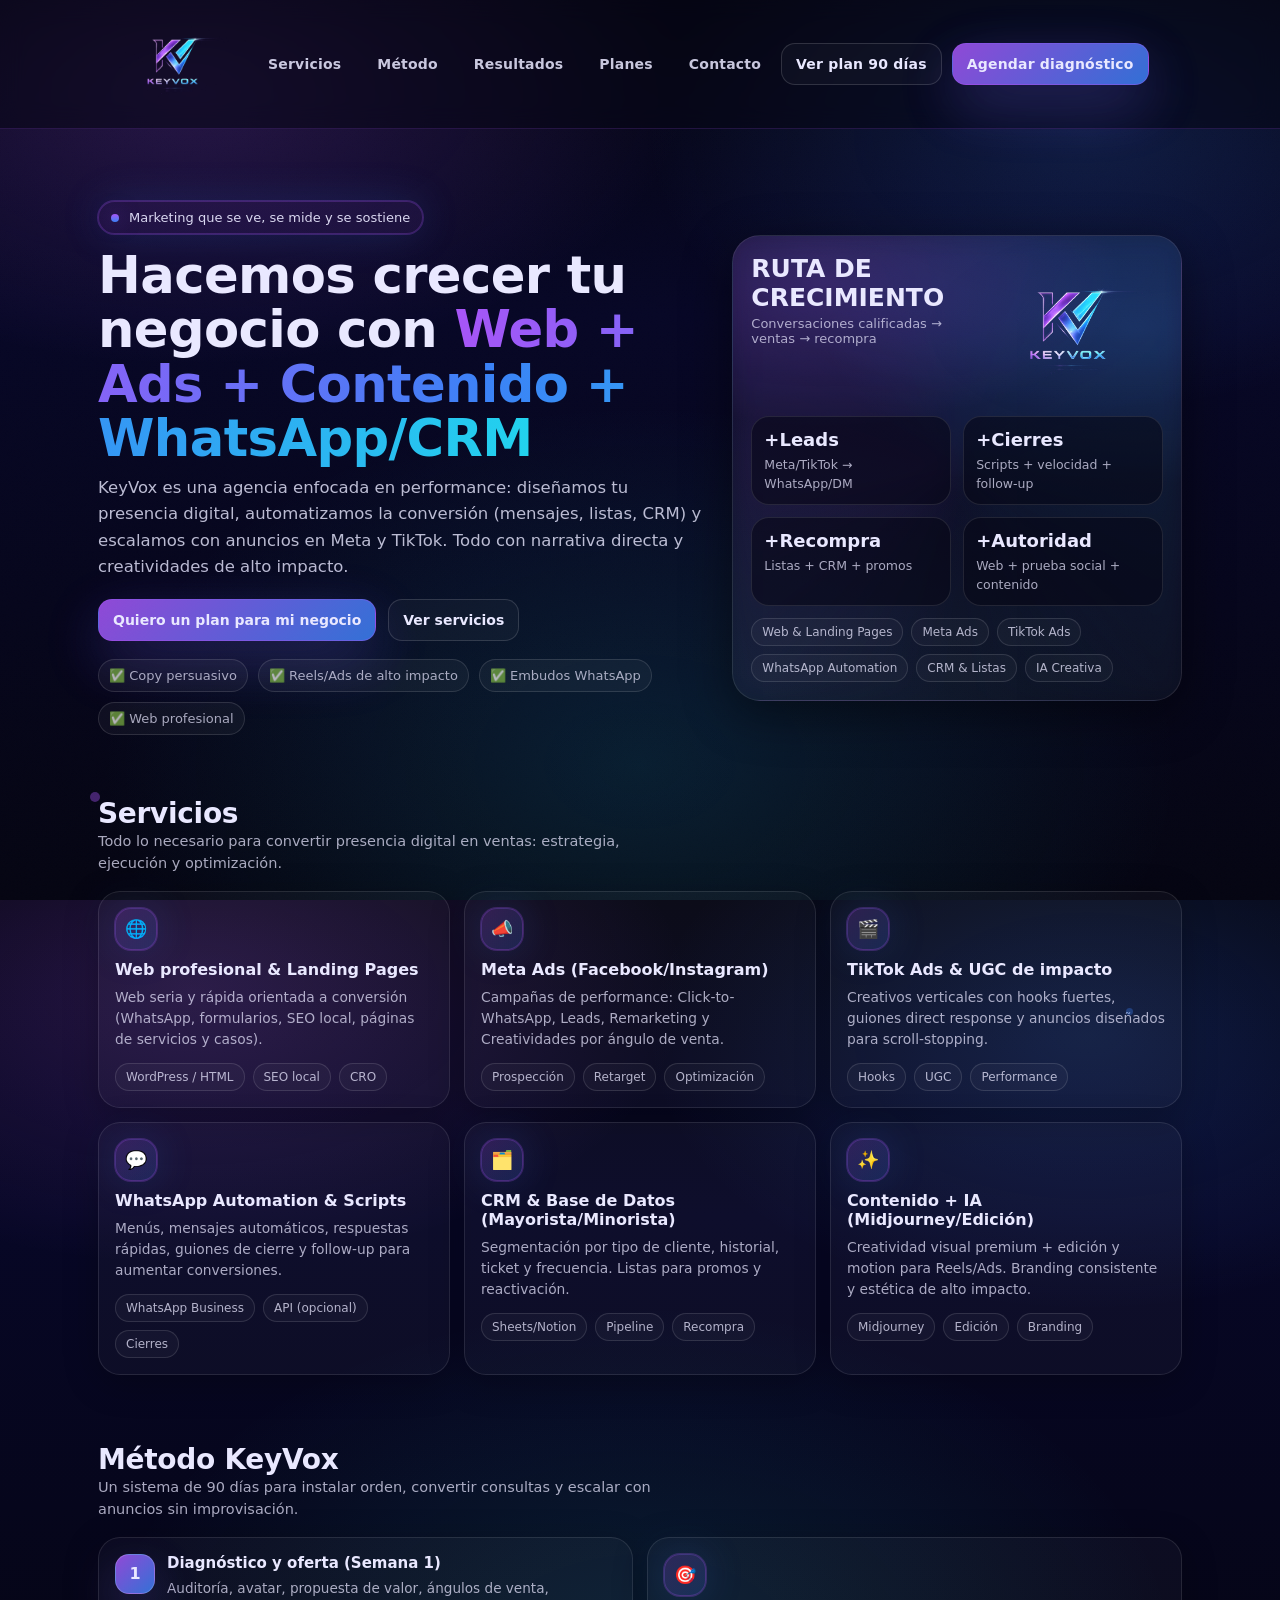
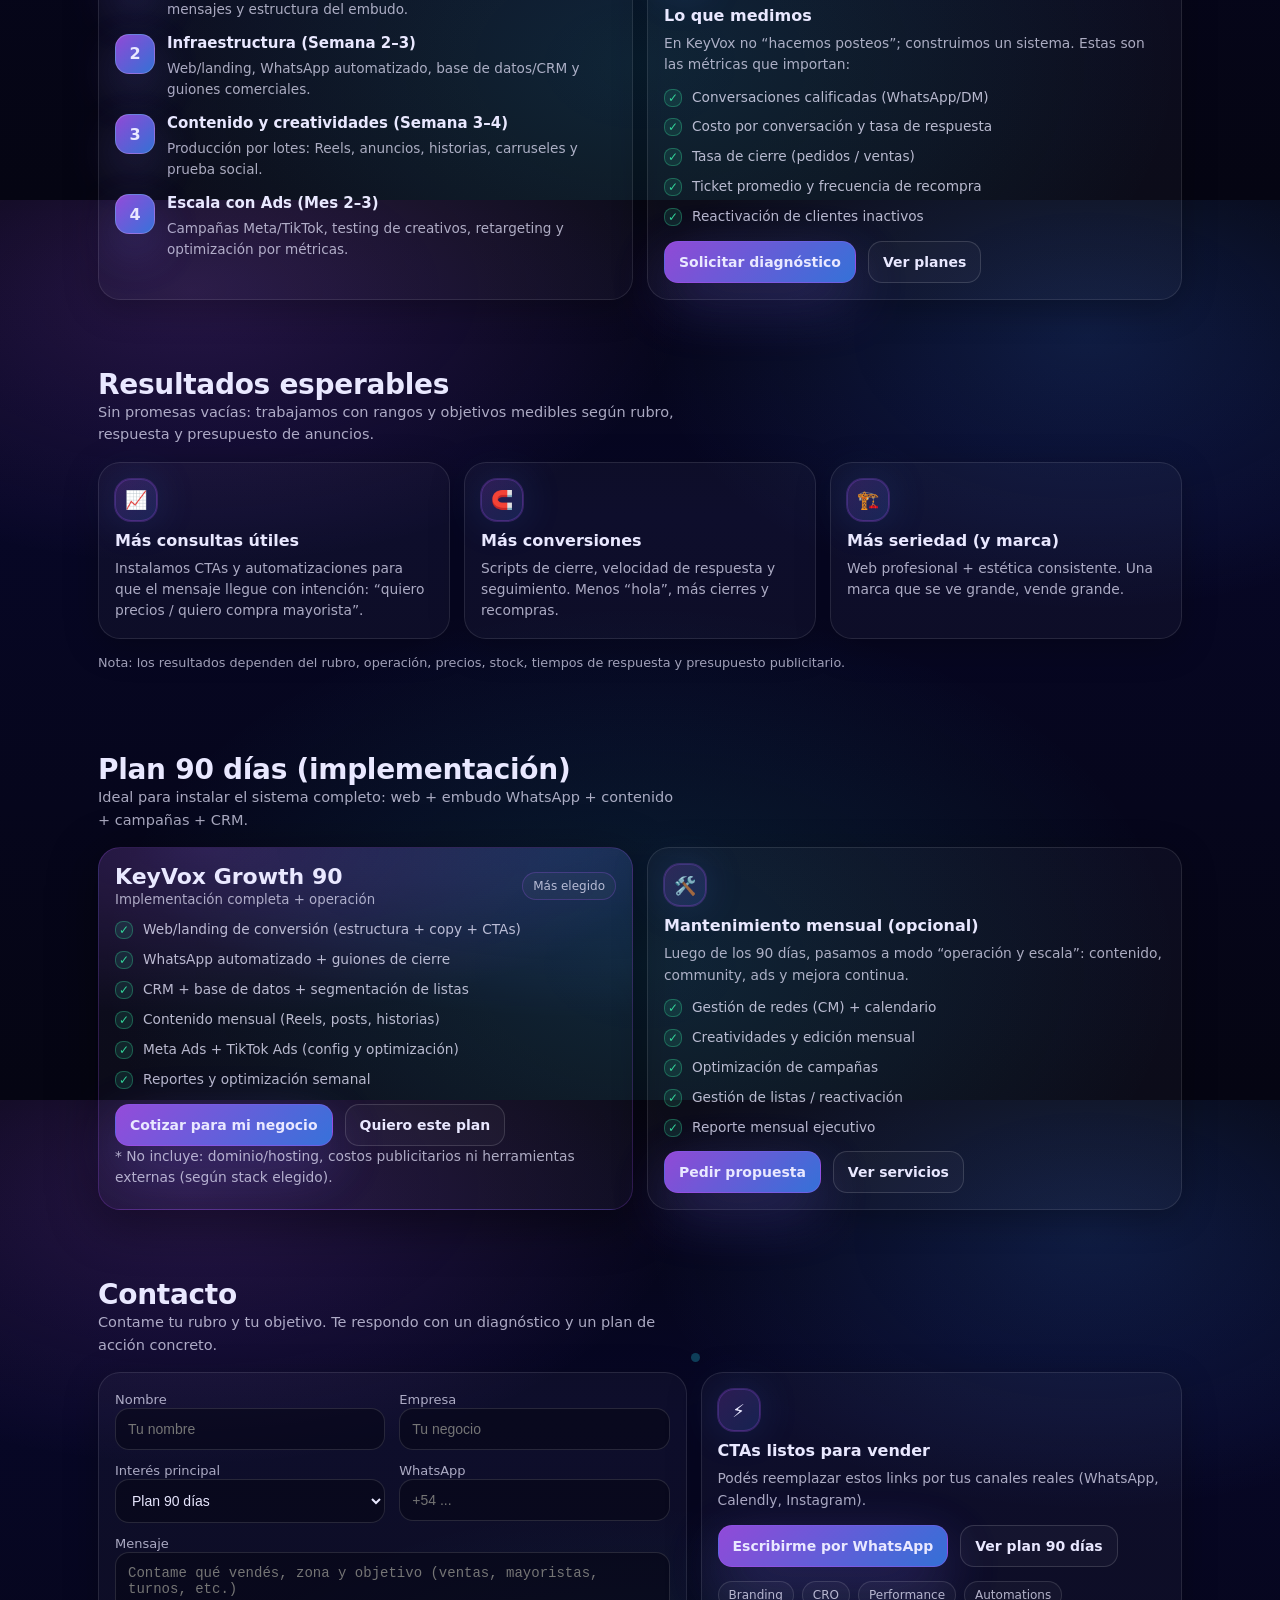
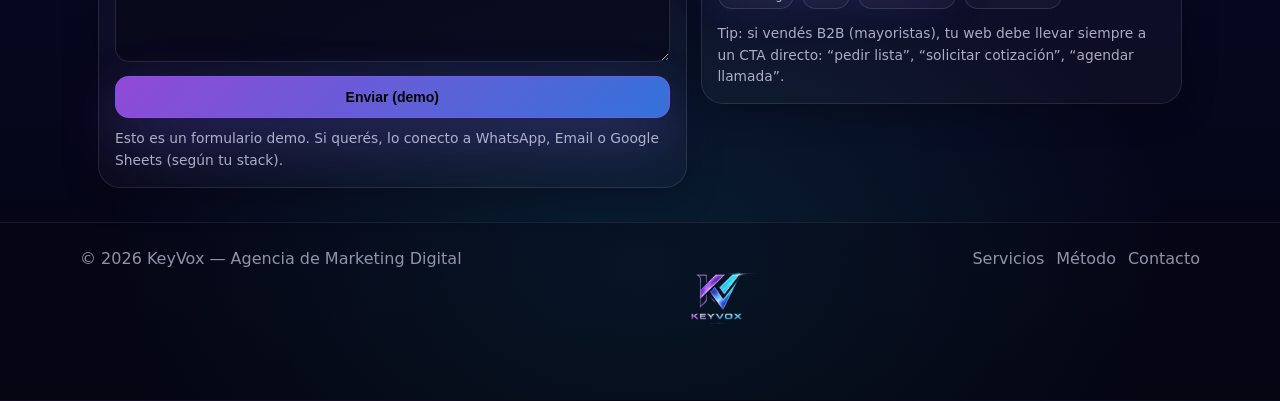
<file: keyvox.html>
<!doctype html>
<html lang="es">
<head>

  <meta charset="utf-8" />
  <meta name="viewport" content="width=device-width,initial-scale=1" />
  <meta name="description" content="KeyVox - Agencia de marketing digital. Web, Ads, WhatsApp, CRM, contenido con IA y crecimiento medible." />
  <link rel="icon" type="image/png" href="keyvoxlogo.png">
  <link rel="icon" type="image/png" sizes="32x32" href="keyvoxlogo.png">
  <link rel="icon" type="image/png" sizes="16x16" href="keyvoxlogo.png">
  <link rel="apple-touch-icon" sizes="180x180" href="keyvoxlogo.png">

  <title>KeyVox | Agencia de Marketing Digital</title>

  <style>
    :root{
      --bg:#060615;
      --card:#0b0b1f;
      --text:#e9e8ff;
      --muted:#b9b6e6;
      --lila:#a855f7;
      --azul:#3b82f6;
      --cian:#22d3ee;
      --ok:#34d399;
      --warn:#f59e0b;
      --danger:#fb7185;

      --ring: 0 0 0 1px rgba(168,85,247,.25), 0 0 40px rgba(59,130,246,.18);
      --shadow: 0 12px 50px rgba(0,0,0,.45);
      --radius: 22px;
      --radius2: 28px;
      --max: 1120px;
    }

    *{box-sizing:border-box}
    html,body{height:100%}
    body{
      margin:0;
      font-family: ui-sans-serif, system-ui, -apple-system, Segoe UI, Roboto, Arial, "Helvetica Neue", Helvetica, sans-serif;
      color:var(--text);
      background:
        radial-gradient(900px 500px at 15% 10%, rgba(168,85,247,.20), transparent 55%),
        radial-gradient(800px 500px at 85% 15%, rgba(59,130,246,.18), transparent 55%),
        radial-gradient(900px 600px at 50% 85%, rgba(34,211,238,.12), transparent 60%),
        linear-gradient(180deg, #050512 0%, #070726 35%, #050512 100%);
      overflow-x:hidden;
    }

    /* subtle grain */
    body:before{
      content:"";
      position:fixed; inset:0;
      background-image:url('data:image/svg+xml;utf8,<svg xmlns="http://www.w3.org/2000/svg" width="200" height="200"><filter id="n"><feTurbulence type="fractalNoise" baseFrequency="0.8" numOctaves="3" stitchTiles="stitch"/></filter><rect width="200" height="200" filter="url(%23n)" opacity="0.20"/></svg>');
      mix-blend-mode:overlay;
      opacity:.18;
      pointer-events:none;
      z-index:0;
    }

    a{color:inherit; text-decoration:none}
    .wrap{position:relative; z-index:1}

    /* NAV */
    .nav{
      position:sticky; top:0; z-index:50;
      backdrop-filter: blur(12px);
      background: rgba(6,6,21,.55);
      border-bottom:1px solid rgba(168,85,247,.18);
    }
    .nav-inner{
      max-width:var(--max);
      margin:0 auto;
      display:flex;
      align-items:center;
      justify-content:space-between;
      padding:14px 18px;
      gap:14px;
    }
    .brand{
      display:flex; align-items:center; gap:10px;
      font-weight:800;
      letter-spacing:.2px;
    }
    .logo{
      width:40px; height:40px; border-radius:14px;
      background:
        radial-gradient(18px 18px at 30% 30%, rgba(255,255,255,.25), transparent 55%),
        linear-gradient(135deg, rgba(168,85,247,1), rgba(59,130,246,1));
      box-shadow: 0 10px 30px rgba(168,85,247,.20), 0 10px 30px rgba(59,130,246,.18);
      position:relative;
      overflow:hidden;
    }
    .logo:after{
      content:"";
      position:absolute; inset:-40%;
      background: conic-gradient(from 180deg, rgba(255,255,255,.0), rgba(255,255,255,.25), rgba(255,255,255,.0));
      transform: rotate(15deg);
      animation: shimmer 6.5s linear infinite;
      opacity:.7;
    }
    @keyframes shimmer{
      0%{transform:translateX(-25%) rotate(15deg)}
      100%{transform:translateX(25%) rotate(15deg)}
    }

    .nav-links{
      display:flex; gap:16px; align-items:center;
      font-size:14px;
      color:rgba(233,232,255,.86);
    }
    .nav-links a{
      padding:9px 10px; border-radius:12px;
      transition: background .2s ease, color .2s ease, transform .2s ease;
    }
    .nav-links a:hover{
      background: rgba(168,85,247,.10);
      transform: translateY(-1px);
      color:#fff;
    }

    .btn{
      display:inline-flex; align-items:center; justify-content:center;
      padding:12px 14px;
      border-radius:14px;
      font-weight:700;
      font-size:14px;
      border:1px solid rgba(255,255,255,.14);
      background: rgba(255,255,255,.06);
      box-shadow: 0 0 0 rgba(0,0,0,0);
      transition: transform .15s ease, box-shadow .2s ease, background .2s ease;
      cursor:pointer;
      user-select:none;
    }
    .btn:hover{ transform: translateY(-1px); box-shadow: var(--shadow); }
    .btn-primary{
      border:1px solid rgba(168,85,247,.35);
      background: linear-gradient(135deg, rgba(168,85,247,.85), rgba(59,130,246,.85));
      box-shadow: 0 20px 60px rgba(168,85,247,.18), 0 20px 60px rgba(59,130,246,.14);
    }
    .btn-primary:hover{
      background: linear-gradient(135deg, rgba(168,85,247,.95), rgba(59,130,246,.92));
    }
    .btn-ghost{
      background: rgba(255,255,255,.03);
    }

    /* HERO */
    header.hero{
      max-width:var(--max);
      margin:0 auto;
      padding:72px 18px 28px;
      display:grid;
      grid-template-columns: 1.15fr .85fr;
      gap:26px;
      align-items:center;
    }
    .badge{
      display:inline-flex; gap:10px; align-items:center;
      padding:8px 12px;
      border-radius:999px;
      border:1px solid rgba(168,85,247,.25);
      background: rgba(168,85,247,.07);
      color: rgba(233,232,255,.92);
      font-size:13px;
      width:fit-content;
      box-shadow: var(--ring);
    }
    .dot{
      width:8px; height:8px; border-radius:99px;
      background: linear-gradient(180deg, var(--lila), var(--azul));
      box-shadow: 0 0 20px rgba(168,85,247,.5);
    }
    h1{
      margin:14px 0 10px;
      font-size: clamp(36px, 4vw, 54px);
      line-height:1.06;
      letter-spacing:-.6px;
    }
    .grad{
      background: linear-gradient(90deg, rgba(168,85,247,1), rgba(59,130,246,1), rgba(34,211,238,1));
      -webkit-background-clip:text;
      background-clip:text;
      color:transparent;
    }
    .lead{
      margin: 0 0 18px;
      color: rgba(233,232,255,.80);
      font-size: 16.5px;
      line-height:1.6;
      max-width: 60ch;
    }
    .hero-actions{display:flex; gap:12px; flex-wrap:wrap; margin-top:18px}
    .hero-meta{
      margin-top:18px;
      display:flex; gap:10px; flex-wrap:wrap;
      color: rgba(233,232,255,.70);
      font-size:13px;
    }
    .pill{
      padding:8px 10px;
      border-radius:999px;
      border:1px solid rgba(255,255,255,.12);
      background: rgba(255,255,255,.04);
    }

    .hero-card{
      border-radius: var(--radius2);
      background:
        radial-gradient(500px 240px at 20% 10%, rgba(168,85,247,.22), transparent 60%),
        radial-gradient(520px 260px at 90% 20%, rgba(59,130,246,.18), transparent 60%),
        rgba(255,255,255,.03);
      border: 1px solid rgba(255,255,255,.10);
      box-shadow: var(--shadow);
      padding:18px;
      position:relative;
      overflow:hidden;
    }
    .hero-card:before{
      content:"";
      position:absolute; inset:-2px;
      background: conic-gradient(from 180deg, rgba(168,85,247,.0), rgba(168,85,247,.25), rgba(59,130,246,.22), rgba(34,211,238,.18), rgba(168,85,247,.0));
      opacity:.35;
      filter: blur(12px);
      z-index:0;
    }
    .hero-card > *{position:relative; z-index:1}
    .kpi-grid{
      display:grid;
      grid-template-columns: repeat(2, 1fr);
      gap:12px;
      margin-top:12px;
    }
    .kpi{
      border-radius: 18px;
      border:1px solid rgba(255,255,255,.10);
      background: rgba(6,6,21,.55);
      padding:12px;
    }
    .kpi b{display:block; font-size:18px; margin-bottom:4px}
    .kpi span{color:rgba(233,232,255,.72); font-size:12.5px}

    /* SECTION */
    section{
      max-width:var(--max);
      margin:0 auto;
      padding: 34px 18px;
    }
    .section-title{
      display:flex;
      align-items:flex-end;
      justify-content:space-between;
      gap:14px;
      margin-bottom:16px;
    }
    .section-title h2{
      margin:0;
      font-size:28px;
      letter-spacing:-.3px;
    }
    .section-title p{
      margin:0;
      color: rgba(233,232,255,.72);
      max-width:64ch;
      line-height:1.55;
      font-size:14.5px;
    }

    .grid{
      display:grid;
      gap:14px;
    }
    .grid-3{ grid-template-columns: repeat(3, 1fr); }
    .grid-2{ grid-template-columns: repeat(2, 1fr); }

    .card{
      border-radius: var(--radius);
      border: 1px solid rgba(255,255,255,.10);
      background: rgba(255,255,255,.03);
      box-shadow: 0 8px 34px rgba(0,0,0,.25);
      padding:16px;
      transition: transform .18s ease, box-shadow .18s ease, border-color .18s ease;
    }
    .card:hover{
      transform: translateY(-2px);
      border-color: rgba(168,85,247,.25);
      box-shadow: 0 18px 60px rgba(0,0,0,.45);
    }
    .icon{
      width:42px; height:42px;
      border-radius:16px;
      background: linear-gradient(135deg, rgba(168,85,247,.20), rgba(59,130,246,.18));
      border:1px solid rgba(168,85,247,.25);
      display:grid; place-items:center;
      margin-bottom:10px;
      box-shadow: var(--ring);
      font-size:18px;
    }
    .card h3{margin:0 0 8px; font-size:16px}
    .card p{margin:0; color:rgba(233,232,255,.72); line-height:1.55; font-size:13.8px}

    .tagrow{display:flex; flex-wrap:wrap; gap:8px; margin-top:12px}
    .tag{
      font-size:12px;
      color:rgba(233,232,255,.75);
      padding:6px 10px;
      border-radius:999px;
      border:1px solid rgba(255,255,255,.12);
      background: rgba(255,255,255,.03);
    }

    /* PROCESS */
    .steps{counter-reset: step}
    .step{
      position:relative;
      padding-left:52px;
      min-height:44px;
    }
    .step:before{
      counter-increment: step;
      content: counter(step);
      position:absolute; left:0; top:0;
      width:38px; height:38px;
      border-radius:14px;
      display:grid; place-items:center;
      font-weight:800;
      background: linear-gradient(135deg, rgba(168,85,247,.85), rgba(59,130,246,.85));
      border:1px solid rgba(255,255,255,.18);
      box-shadow: 0 18px 50px rgba(168,85,247,.18), 0 18px 50px rgba(59,130,246,.14);
    }
    .step h4{margin:0 0 6px; font-size:15px}
    .step p{margin:0; color:rgba(233,232,255,.72); font-size:13.6px; line-height:1.55}

    /* PRICING */
    .price{
      background:
        radial-gradient(700px 260px at 20% 0%, rgba(168,85,247,.20), transparent 65%),
        radial-gradient(700px 260px at 90% 0%, rgba(59,130,246,.18), transparent 65%),
        rgba(255,255,255,.03);
      border:1px solid rgba(168,85,247,.22);
      box-shadow: var(--shadow);
    }
    .price .top{display:flex; align-items:center; justify-content:space-between; gap:10px}
    .price b{font-size:22px}
    .price small{color:rgba(233,232,255,.70)}
    .list{margin:12px 0 0; padding:0; list-style:none; display:grid; gap:10px}
    .list li{
      display:flex; gap:10px;
      color:rgba(233,232,255,.78);
      font-size:13.7px;
      line-height:1.45;
    }
    .check{
      width:18px; height:18px; border-radius:8px;
      background: rgba(52,211,153,.12);
      border:1px solid rgba(52,211,153,.35);
      display:grid; place-items:center;
      flex: 0 0 auto;
      margin-top:1px;
      color: var(--ok);
      font-weight:900;
      font-size:12px;
    }

    /* CONTACT */
    .contact{
      display:grid;
      grid-template-columns: 1.1fr .9fr;
      gap:14px;
      align-items:start;
    }
    .form{
      display:grid; gap:10px;
    }
    input, textarea, select{
      width:100%;
      padding:12px 12px;
      border-radius:14px;
      border:1px solid rgba(255,255,255,.12);
      background: rgba(6,6,21,.55);
      color: var(--text);
      outline:none;
      box-shadow: 0 0 0 0 rgba(168,85,247,0);
      transition: box-shadow .15s ease, border-color .15s ease;
      font-size:14px;
    }
    input:focus, textarea:focus, select:focus{
      border-color: rgba(168,85,247,.35);
      box-shadow: 0 0 0 4px rgba(168,85,247,.12);
    }
    textarea{min-height:110px; resize:vertical}

    .note{
      margin-top:10px;
      color: rgba(233,232,255,.68);
      font-size:12.8px;
      line-height:1.55;
    }

    footer{
      padding: 26px 18px 48px;
      color: rgba(233,232,255,.62);
      border-top:1px solid rgba(255,255,255,.08);
      background: rgba(6,6,21,.35);
    }
    footer .inner{
      max-width:var(--max);
      margin:0 auto;
      display:flex;
      justify-content:space-between;
      flex-wrap:wrap;
      gap:10px;
    }

    /* RESPONSIVE */
    @media (max-width: 980px){
      header.hero{grid-template-columns:1fr; padding-top:54px}
      .grid-3{grid-template-columns:1fr}
      .grid-2{grid-template-columns:1fr}
      .contact{grid-template-columns:1fr}
      .nav-links{display:none}
    }

    /* tiny floating lights */
    .float{
      position:absolute; border-radius:999px; filter: blur(0px);
      opacity:.6;
      animation: drift 9s ease-in-out infinite;
      pointer-events:none;
    }
    .f1{ width:10px; height:10px; background: rgba(168,85,247,.65); left:7%; top:22%;}
    .f2{ width:7px; height:7px; background: rgba(59,130,246,.55); left:88%; top:28%; animation-duration: 11s;}
    .f3{ width:9px; height:9px; background: rgba(34,211,238,.45); left:54%; top:82%; animation-duration: 13s;}
    @keyframes drift{
      0%,100%{ transform: translate(0,0) }
      50%{ transform: translate(0,-12px) }
    }
  </style>
</head>

<body>
  <div class="wrap">
    <div class="float f1"></div><div class="float f2"></div><div class="float f3"></div>

    <!-- NAV -->
    <nav class="nav" aria-label="Navegación principal">
      <div class="nav-inner">
        <div class="brand">
        <a href="#top" style="display:flex;align-items:center;gap:10px;">
         <img src="keyvoxlogo.png" alt="KeyVox logo" style="height:100px;width:auto;">
        </a>
        <div class="nav-links">
          <a href="#servicios">Servicios</a>
          <a href="#metodo">Método</a>
          <a href="#casos">Resultados</a>
          <a href="#planes">Planes</a>
          <a href="#contacto">Contacto</a>
        </div>

        <div style="display:flex; gap:10px;">
          <a class="btn btn-ghost" href="#planes">Ver plan 90 días</a>
          <a class="btn btn-primary" href="#contacto">Agendar diagnóstico</a>
        </div>
      </div>
    </nav>

    <!-- HERO -->
    <header class="hero">
      <div>
        <div class="badge"><span class="dot"></span> Marketing que se ve, se mide y se sostiene</div>
        <h1>Hacemos crecer tu negocio con <span class="grad">Web + Ads + Contenido + WhatsApp/CRM</span></h1>
        <p class="lead">
          KeyVox es una agencia enfocada en performance: diseñamos tu presencia digital, automatizamos la conversión
          (mensajes, listas, CRM) y escalamos con anuncios en Meta y TikTok. Todo con narrativa directa y creatividades de alto impacto.
        </p>

        <div class="hero-actions">
          <a class="btn btn-primary" href="#contacto">Quiero un plan para mi negocio</a>
          <a class="btn btn-ghost" href="#servicios">Ver servicios</a>
        </div>

        <div class="hero-meta">
          <span class="pill">✅ Copy persuasivo</span>
          <span class="pill">✅ Reels/Ads de alto impacto</span>
          <span class="pill">✅ Embudos WhatsApp</span>
          <span class="pill">✅ Web profesional</span>
        </div>
      </div>

      <div class="hero-card">
        <div style="display:flex; align-items:flex-start; justify-content:space-between; gap:12px;">
          <div>
            <div style="font-weight:800; font-size:25px;">RUTA DE CRECIMIENTO</div>
            <div style="color:rgba(233,232,255,.70); font-size:13px; margin-top:4px;">
              Conversaciones calificadas → ventas → recompra
      </div>
          </div>
          <img src="keyvoxlogo.png" alt="KeyVox logo" style="height:150px;width:auto;">
          </div>

        <div class="kpi-grid">
          <div class="kpi">
            <b>+Leads</b>
            <span>Meta/TikTok → WhatsApp/DM</span>
          </div>
          <div class="kpi">
            <b>+Cierres</b>
            <span>Scripts + velocidad + follow-up</span>
          </div>
          <div class="kpi">
            <b>+Recompra</b>
            <span>Listas + CRM + promos</span>
          </div>
          <div class="kpi">
            <b>+Autoridad</b>
            <span>Web + prueba social + contenido</span>
          </div>
        </div>

        <div class="tagrow">
          <span class="tag">Web & Landing Pages</span>
          <span class="tag">Meta Ads</span>
          <span class="tag">TikTok Ads</span>
          <span class="tag">WhatsApp Automation</span>
          <span class="tag">CRM & Listas</span>
          <span class="tag">IA Creativa</span>
        </div>
      </div>
    </header>

    <!-- SERVICIOS -->
    <section id="servicios">
      <div class="section-title">
        <div>
          <h2>Servicios</h2>
          <p>Todo lo necesario para convertir presencia digital en ventas: estrategia, ejecución y optimización.</p>
        </div>
      </div>

      <div class="grid grid-3">
        <article class="card">
          <div class="icon">🌐</div>
          <h3>Web profesional & Landing Pages</h3>
          <p>Web seria y rápida orientada a conversión (WhatsApp, formularios, SEO local, páginas de servicios y casos).</p>
          <div class="tagrow">
            <span class="tag">WordPress / HTML</span><span class="tag">SEO local</span><span class="tag">CRO</span>
          </div>
        </article>

        <article class="card">
          <div class="icon">📣</div>
          <h3>Meta Ads (Facebook/Instagram)</h3>
          <p>Campañas de performance: Click-to-WhatsApp, Leads, Remarketing y Creatividades por ángulo de venta.</p>
          <div class="tagrow">
            <span class="tag">Prospección</span><span class="tag">Retarget</span><span class="tag">Optimización</span>
          </div>
        </article>

        <article class="card">
          <div class="icon">🎬</div>
          <h3>TikTok Ads & UGC de impacto</h3>
          <p>Creativos verticales con hooks fuertes, guiones direct response y anuncios diseñados para scroll-stopping.</p>
          <div class="tagrow">
            <span class="tag">Hooks</span><span class="tag">UGC</span><span class="tag">Performance</span>
          </div>
        </article>

        <article class="card">
          <div class="icon">💬</div>
          <h3>WhatsApp Automation & Scripts</h3>
          <p>Menús, mensajes automáticos, respuestas rápidas, guiones de cierre y follow-up para aumentar conversiones.</p>
          <div class="tagrow">
            <span class="tag">WhatsApp Business</span><span class="tag">API (opcional)</span><span class="tag">Cierres</span>
          </div>
        </article>

        <article class="card">
          <div class="icon">🗂️</div>
          <h3>CRM & Base de Datos (Mayorista/Minorista)</h3>
          <p>Segmentación por tipo de cliente, historial, ticket y frecuencia. Listas para promos y reactivación.</p>
          <div class="tagrow">
            <span class="tag">Sheets/Notion</span><span class="tag">Pipeline</span><span class="tag">Recompra</span>
          </div>
        </article>

        <article class="card">
          <div class="icon">✨</div>
          <h3>Contenido + IA (Midjourney/Edición)</h3>
          <p>Creatividad visual premium + edición y motion para Reels/Ads. Branding consistente y estética de alto impacto.</p>
          <div class="tagrow">
            <span class="tag">Midjourney</span><span class="tag">Edición</span><span class="tag">Branding</span>
          </div>
        </article>
      </div>
    </section>

    <!-- METODO -->
    <section id="metodo">
      <div class="section-title">
        <div>
          <h2>Método KeyVox</h2>
          <p>Un sistema de 90 días para instalar orden, convertir consultas y escalar con anuncios sin improvisación.</p>
        </div>
      </div>

      <div class="grid grid-2">
        <div class="card steps">
          <div class="step">
            <h4>Diagnóstico y oferta (Semana 1)</h4>
            <p>Auditoría, avatar, propuesta de valor, ángulos de venta, mensajes y estructura del embudo.</p>
          </div>
          <div class="step" style="margin-top:14px;">
            <h4>Infraestructura (Semana 2–3)</h4>
            <p>Web/landing, WhatsApp automatizado, base de datos/CRM y guiones comerciales.</p>
          </div>
          <div class="step" style="margin-top:14px;">
            <h4>Contenido y creatividades (Semana 3–4)</h4>
            <p>Producción por lotes: Reels, anuncios, historias, carruseles y prueba social.</p>
          </div>
          <div class="step" style="margin-top:14px;">
            <h4>Escala con Ads (Mes 2–3)</h4>
            <p>Campañas Meta/TikTok, testing de creativos, retargeting y optimización por métricas.</p>
          </div>
        </div>

        <div class="card">
          <div class="icon">🎯</div>
          <h3>Lo que medimos</h3>
          <p>En KeyVox no “hacemos posteos”; construimos un sistema. Estas son las métricas que importan:</p>
          <ul class="list">
            <li><span class="check">✓</span> Conversaciones calificadas (WhatsApp/DM)</li>
            <li><span class="check">✓</span> Costo por conversación y tasa de respuesta</li>
            <li><span class="check">✓</span> Tasa de cierre (pedidos / ventas)</li>
            <li><span class="check">✓</span> Ticket promedio y frecuencia de recompra</li>
            <li><span class="check">✓</span> Reactivación de clientes inactivos</li>
          </ul>
          <div class="hero-actions" style="margin-top:14px;">
            <a class="btn btn-primary" href="#contacto">Solicitar diagnóstico</a>
            <a class="btn btn-ghost" href="#planes">Ver planes</a>
          </div>
        </div>
      </div>
    </section>

    <!-- RESULTADOS / CASOS (placeholders) -->
    <section id="casos">
      <div class="section-title">
        <div>
          <h2>Resultados esperables</h2>
          <p>Sin promesas vacías: trabajamos con rangos y objetivos medibles según rubro, respuesta y presupuesto de anuncios.</p>
        </div>
      </div>

      <div class="grid grid-3">
        <article class="card">
          <div class="icon">📈</div>
          <h3>Más consultas útiles</h3>
          <p>Instalamos CTAs y automatizaciones para que el mensaje llegue con intención: “quiero precios / quiero compra mayorista”.</p>
        </article>
        <article class="card">
          <div class="icon">🧲</div>
          <h3>Más conversiones</h3>
          <p>Scripts de cierre, velocidad de respuesta y seguimiento. Menos “hola”, más cierres y recompras.</p>
        </article>
        <article class="card">
          <div class="icon">🏗️</div>
          <h3>Más seriedad (y marca)</h3>
          <p>Web profesional + estética consistente. Una marca que se ve grande, vende grande.</p>
        </article>
      </div>

      <p class="note" style="margin-top:14px;">
        Nota: los resultados dependen del rubro, operación, precios, stock, tiempos de respuesta y presupuesto publicitario.
      </p>
    </section>

    <!-- PLANES -->
    <section id="planes">
      <div class="section-title">
        <div>
          <h2>Plan 90 días (implementación)</h2>
          <p>Ideal para instalar el sistema completo: web + embudo WhatsApp + contenido + campañas + CRM.</p>
        </div>
      </div>

      <div class="grid grid-2">
        <div class="card price">
          <div class="top">
            <div>
              <b>KeyVox Growth 90</b><br />
              <small>Implementación completa + operación</small>
            </div>
            <span class="tag" style="border-color:rgba(168,85,247,.25);">Más elegido</span>
          </div>

          <ul class="list">
            <li><span class="check">✓</span> Web/landing de conversión (estructura + copy + CTAs)</li>
            <li><span class="check">✓</span> WhatsApp automatizado + guiones de cierre</li>
            <li><span class="check">✓</span> CRM + base de datos + segmentación de listas</li>
            <li><span class="check">✓</span> Contenido mensual (Reels, posts, historias)</li>
            <li><span class="check">✓</span> Meta Ads + TikTok Ads (config y optimización)</li>
            <li><span class="check">✓</span> Reportes y optimización semanal</li>
          </ul>

          <div class="hero-actions" style="margin-top:14px;">
            <a class="btn btn-primary" href="#contacto">Cotizar para mi negocio</a>
            <a class="btn btn-ghost" href="#contacto" onclick="prefillPlan('KeyVox Growth 90')">Quiero este plan</a>
          </div>

          <p class="note">
            * No incluye: dominio/hosting, costos publicitarios ni herramientas externas (según stack elegido).
          </p>
        </div>

        <div class="card">
          <div class="icon">🛠️</div>
          <h3>Mantenimiento mensual (opcional)</h3>
          <p>Luego de los 90 días, pasamos a modo “operación y escala”: contenido, community, ads y mejora continua.</p>
          <ul class="list">
            <li><span class="check">✓</span> Gestión de redes (CM) + calendario</li>
            <li><span class="check">✓</span> Creatividades y edición mensual</li>
            <li><span class="check">✓</span> Optimización de campañas</li>
            <li><span class="check">✓</span> Gestión de listas / reactivación</li>
            <li><span class="check">✓</span> Reporte mensual ejecutivo</li>
          </ul>
          <div class="hero-actions" style="margin-top:14px;">
            <a class="btn btn-primary" href="#contacto" onclick="prefillPlan('Mantenimiento mensual')">Pedir propuesta</a>
            <a class="btn btn-ghost" href="#servicios">Ver servicios</a>
          </div>
        </div>
      </div>
    </section>

    <!-- CONTACTO -->
    <section id="contacto">
      <div class="section-title">
        <div>
          <h2>Contacto</h2>
          <p>Contame tu rubro y tu objetivo. Te respondo con un diagnóstico y un plan de acción concreto.</p>
        </div>
      </div>

      <div class="contact">
        <div class="card">
          <form class="form" id="leadForm">
            <div class="grid grid-2">
              <div>
                <label for="nombre" style="font-size:13px;color:rgba(233,232,255,.72);">Nombre</label>
                <input id="nombre" name="nombre" placeholder="Tu nombre" required />
              </div>
              <div>
                <label for="empresa" style="font-size:13px;color:rgba(233,232,255,.72);">Empresa</label>
                <input id="empresa" name="empresa" placeholder="Tu negocio" />
              </div>
            </div>

            <div class="grid grid-2">
              <div>
                <label for="servicio" style="font-size:13px;color:rgba(233,232,255,.72);">Interés principal</label>
                <select id="servicio" name="servicio">
                  <option value="Plan 90 días">Plan 90 días</option>
                  <option value="Web profesional">Web profesional</option>
                  <option value="Meta Ads">Meta Ads</option>
                  <option value="TikTok Ads">TikTok Ads</option>
                  <option value="WhatsApp/CRM">WhatsApp/CRM</option>
                  <option value="Contenido & CM">Contenido & CM</option>
                </select>
              </div>
              <div>
                <label for="telefono" style="font-size:13px;color:rgba(233,232,255,.72);">WhatsApp</label>
                <input id="telefono" name="telefono" placeholder="+54 ..." />
              </div>
            </div>

            <div>
              <label for="mensaje" style="font-size:13px;color:rgba(233,232,255,.72);">Mensaje</label>
              <textarea id="mensaje" name="mensaje" placeholder="Contame qué vendés, zona y objetivo (ventas, mayoristas, turnos, etc.)"></textarea>
            </div>

            <button class="btn btn-primary" type="submit">Enviar (demo)</button>

            <p class="note">
              Esto es un formulario demo. Si querés, lo conecto a WhatsApp, Email o Google Sheets (según tu stack).
            </p>
          </form>
        </div>

        <div class="card">
          <div class="icon">⚡</div>
          <h3>CTAs listos para vender</h3>
          <p>Podés reemplazar estos links por tus canales reales (WhatsApp, Calendly, Instagram).</p>

          <div class="hero-actions" style="margin-top:14px;">
            <!-- Reemplazá el número por el tuyo -->
            <a class="btn btn-primary" id="waLink" href="#" target="_blank" rel="noopener">Escribirme por WhatsApp</a>
            <a class="btn btn-ghost" href="#planes">Ver plan 90 días</a>
          </div>

          <div class="tagrow" style="margin-top:14px;">
            <span class="tag">Branding</span>
            <span class="tag">CRO</span>
            <span class="tag">Performance</span>
            <span class="tag">Automations</span>
          </div>

          <p class="note" style="margin-top:14px;">
            Tip: si vendés B2B (mayoristas), tu web debe llevar siempre a un CTA directo:
            “pedir lista”, “solicitar cotización”, “agendar llamada”.
          </p>
        </div>
      </div>
    </section>

    <footer>
      <div class="inner">
        <div>© <span id="year"></span> KeyVox — Agencia de Marketing Digital</div>
        <div><img src="keyvoxlogo.png" alt="KeyVox logo" style="height:100px;width:auto;"></div>
        <div style="display:flex; gap:12px; flex-wrap:wrap;">
          <a href="#servicios">Servicios</a>
          <a href="#metodo">Método</a>
          <a href="#contacto">Contacto</a>
        </div>
      </div>
    </footer>
  </div>

  <script>
    // === CONFIG ===
    // Reemplazá por tu número real en formato internacional (sin + ni espacios)
    const WHATSAPP_NUMBER = "5491100000000"; // ejemplo: 54911XXXXXXXXX

    function buildWhatsAppLink(message){
      const base = "https://wa.me/" + WHATSAPP_NUMBER;
      const text = encodeURIComponent(message || "Hola KeyVox, quiero un diagnóstico para mi negocio.");
      return base + "?text=" + text;
    }

    function prefillPlan(planName){
      const sel = document.getElementById("servicio");
      const msg = document.getElementById("mensaje");
      if(sel) sel.value = planName.includes("Mantenimiento") ? "Contenido & CM" : "Plan 90 días";
      if(msg) msg.value = `Hola KeyVox, quiero avanzar con: ${planName}. Mi objetivo es: `;
      document.getElementById("contacto").scrollIntoView({behavior:"smooth"});
    }

    // Set WA link
    const wa = document.getElementById("waLink");
    wa.href = buildWhatsAppLink("Hola KeyVox, quiero un diagnóstico y un plan 90 días. Mi negocio es: ");

    // Year
    document.getElementById("year").textContent = new Date().getFullYear();

    // Demo form submit
    document.getElementById("leadForm").addEventListener("submit", function(e){
      e.preventDefault();
      const nombre = document.getElementById("nombre").value || "";
      const empresa = document.getElementById("empresa").value || "";
      const servicio = document.getElementById("servicio").value || "";
      const tel = document.getElementById("telefono").value || "";
      const mensaje = document.getElementById("mensaje").value || "";

      const full = `Hola KeyVox, soy ${nombre}${empresa ? " ("+empresa+")" : ""}. ` +
                   `Me interesa: ${servicio}. ` +
                   `${tel ? "Mi WhatsApp es: "+tel+". " : ""}` +
                   `Mensaje: ${mensaje}`;

      window.open(buildWhatsAppLink(full), "_blank");
    });
  </script>
</body>
</html>
</file>
